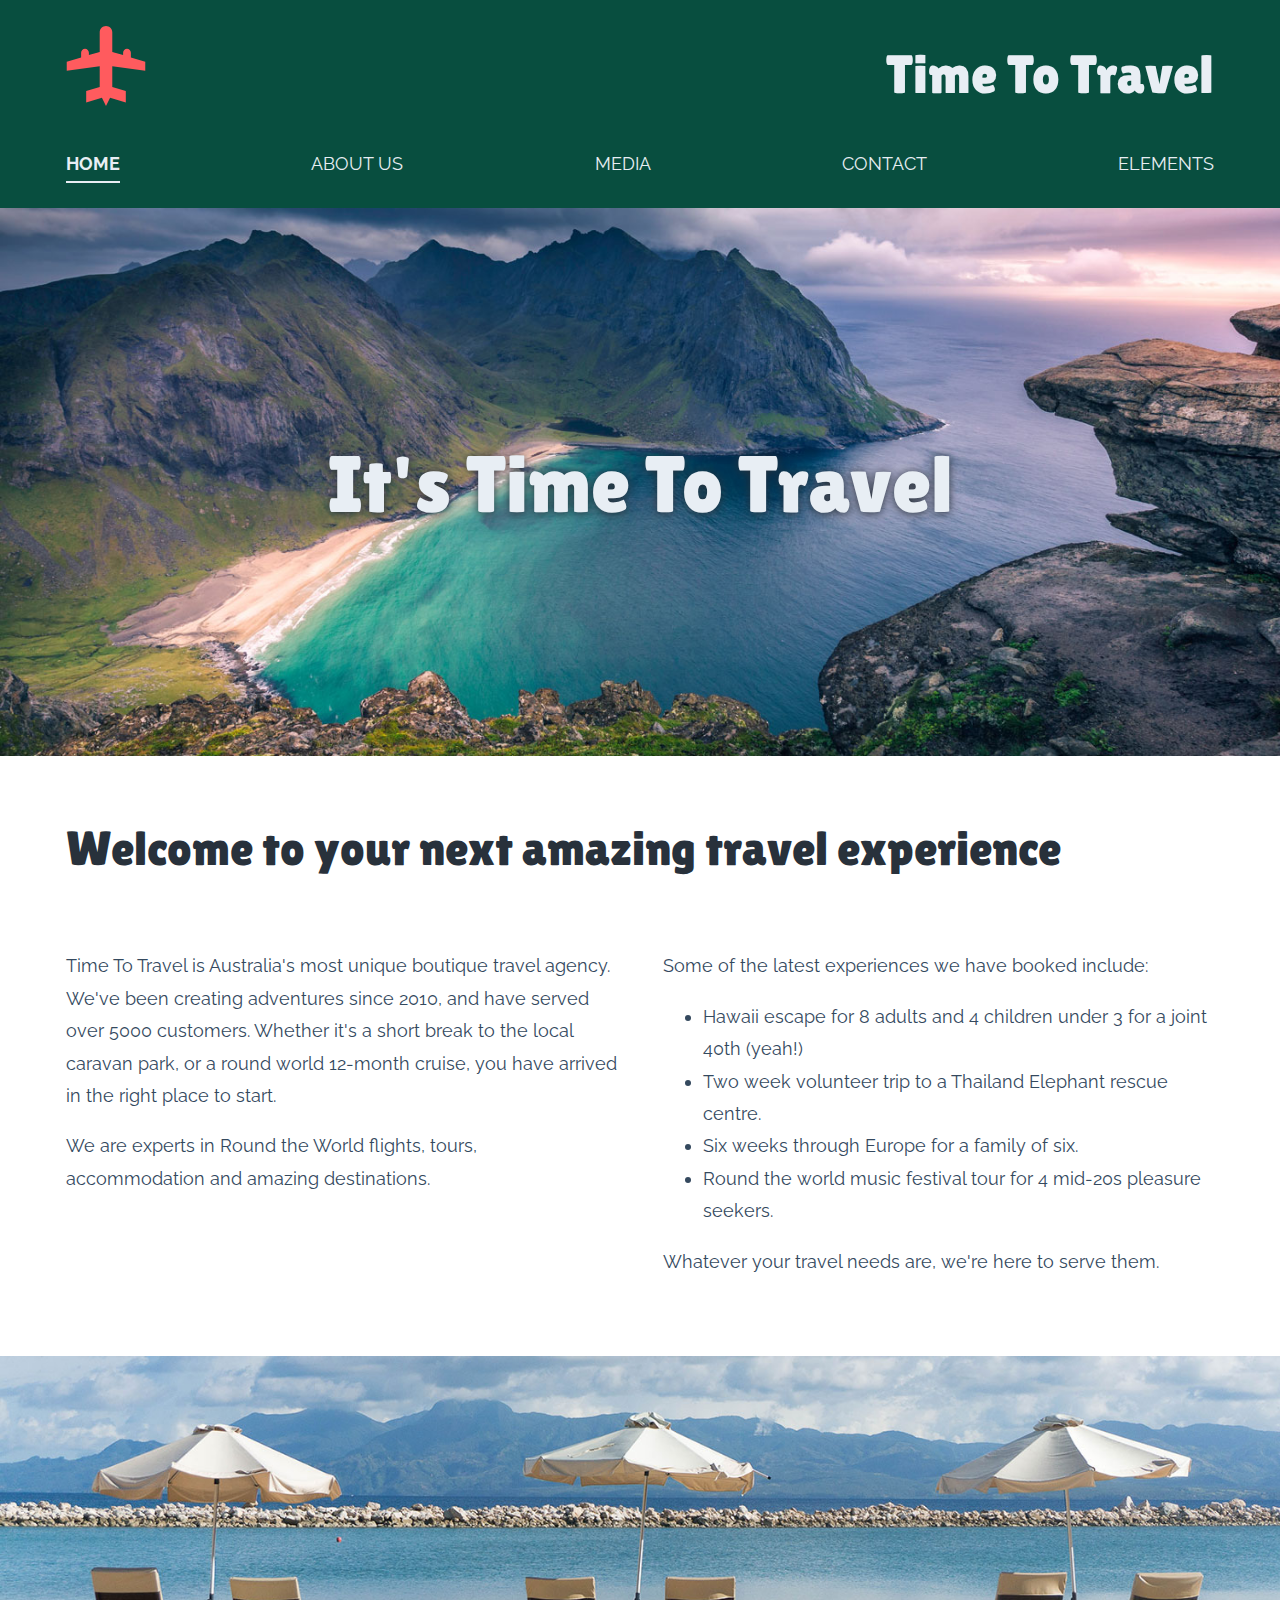
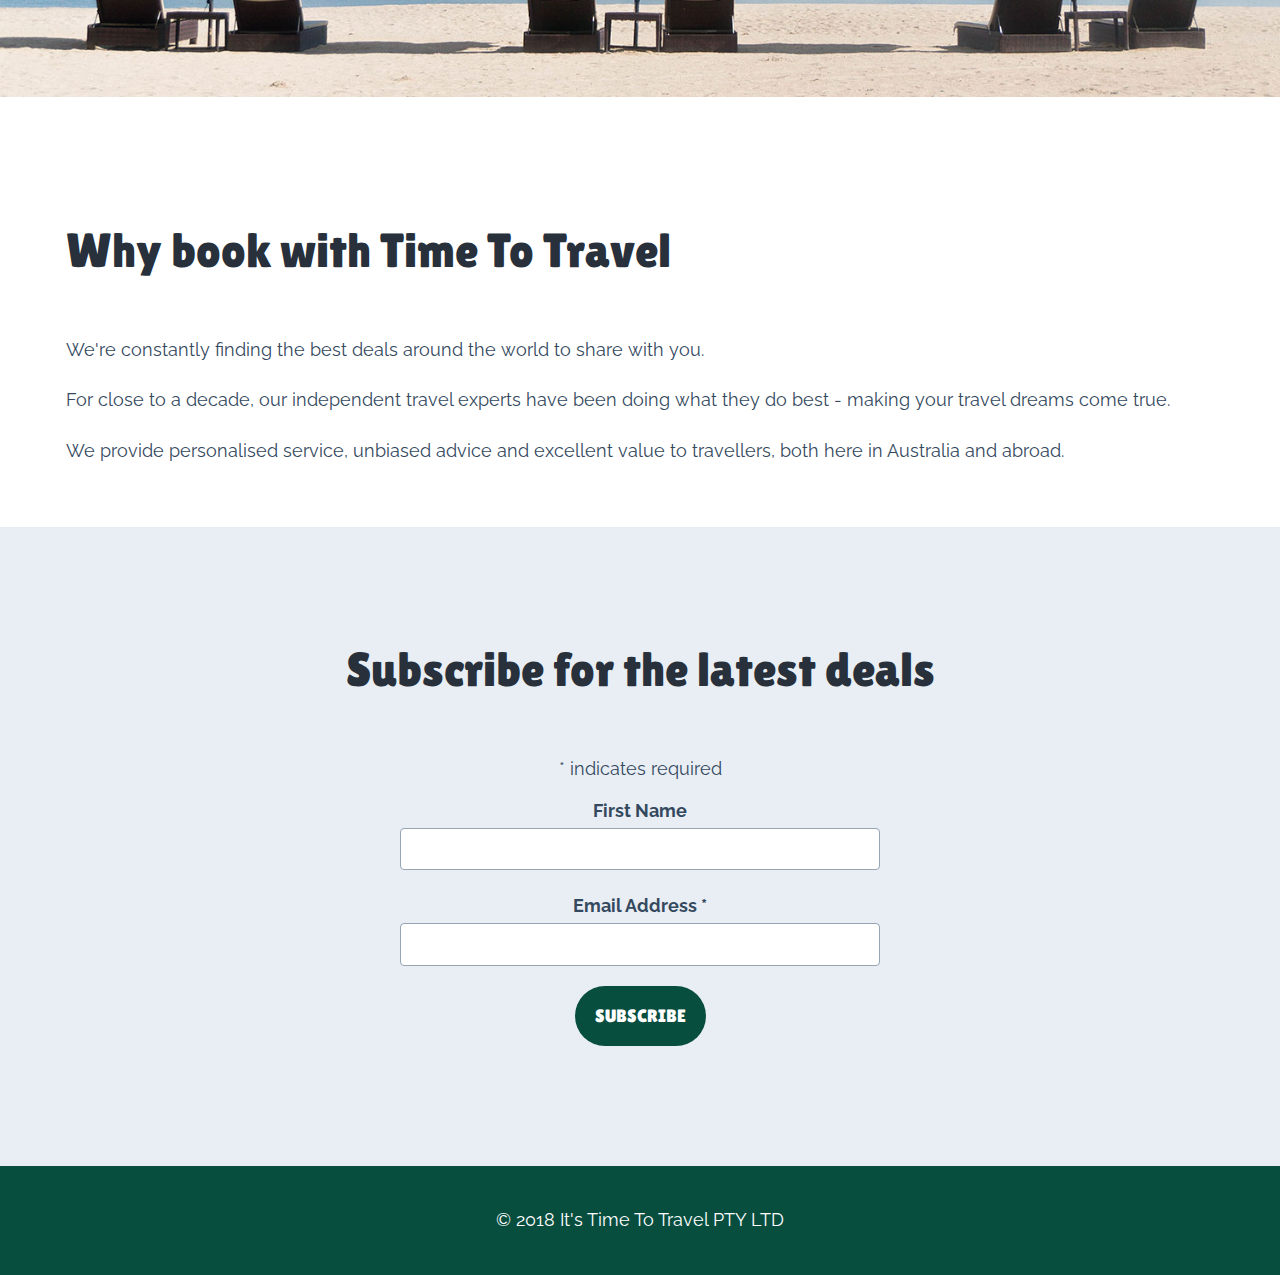
<file: index.html>
<!doctype html>

<html>
  <head>
    <meta charset="utf-8">

    <title>Great travel deals from It's Time To Travel</title>

    <meta name="description"
      content="Find exclusive boutique holidays, cruises & tours from Australia's leading travel agent. Time to Travel has the most experienced travel team in Australia.">

    <meta name="viewport" content="width=device-width, initial-scale=1">

    <link rel="stylesheet" href="resources/css/normalize.css">

    <link rel="stylesheet" href="resources/css/main.css">


    <link rel="apple-touch-icon" sizes="180x180" href="resources/icons/apple-touch-icon.png">
    <link rel="icon" type="image/png" sizes="32x32" href="resources/icons/favicon-32x32.png">
    <link rel="icon" type="image/png" sizes="16x16" href="resources/icons/favicon-16x16.png">
    <link rel="manifest" href="resources/icons/site.webmanifest">
    <link rel="mask-icon" href="resources/icons/safari-pinned-tab.svg" color="#5bbad5">
    <link rel="shortcut icon" href="resources/icons/favicon.ico">
    <meta name="msapplication-TileColor" content="#2b5797">
    <meta name="msapplication-config" content="resources/icons/browserconfig.xml">
    <meta name="theme-color" content="#ffffff">

  </head>

  <body>
    <header>
      <div class="layout-wide">
        <div class="logo-wrapper">
          <a href="index.html">
            <img
              src="resources/images/logo.svg"
              alt="Time To Travel logo"
              class="logo">
          </a>
        </div>

        <div class="site-title">
          Time To Travel

        </div>
      </div>

      <!-- this is a comment  -->
    </header>

    <div class="navigation">

        <button class="nav-prompt">Open Navigation</button>

        <nav class="layout-wide nav-inner" aria-expanded="false">

            <ul>
                <li>
                        <a href="index.html" class="active">Home</a>
                </li>

                <li>
                    <a href="about.html">About Us</a>
                </li>

                <li>
                    <a href="media.html">Media</a>
                </li>

                <li>
                    <a href="contact.html">Contact</a>
                </li>

                <li>
                    <a href="elements.html">Elements</a>
                </li>

            </ul>

        </nav>

    </div>

    <main>

        <section class="hero-module">

            <img src="resources/images/norway-1400.jpg"
            srcset="resources/images/norway-1400.jpg 1400w,
            resources/images/norway-800.jpg 800w,
            resources/images/norway-500.jpg 500w"
            alt="Kvalvika Beach in Norway">


            <div class="hero-content">

                <h1 class="heading-main layout-wide">It's Time To Travel</h1>
            </div>

        </section>

        <section class="layout-wide">

                <h2>Welcome to your next amazing travel experience</h2>

                <div class="content-area-grid">
                    <div class="content-block">
                        <p>Time To Travel is Australia's most unique boutique travel agency. We've been creating adventures since 2010, and have served over 5000 customers. Whether it's a short break to the local caravan park, or a round world 12-month cruise, you have arrived in the right place to start.</p>

                        <p>We are experts in Round the World flights, tours, accommodation and amazing destinations.</p>

                </div>

                    <div class="content-block">
                        <p>Some of the latest experiences we have booked include:</p>
                    <ul>
                        <li>Hawaii escape for 8 adults and 4 children under 3 for a joint 40th (yeah!)</li>
                        <li>Two week volunteer trip to a Thailand Elephant rescue centre.</li>
                        <li>Six weeks through Europe for a family of six.</li>
                        <li>Round the world music festival tour for 4 mid-20s pleasure seekers.</li>
                    </ul>

                    <p>Whatever your travel needs are, we're here to serve them.</p>
                
                </div>
                
            </div>
                
        </section>
      

        <img src="resources/images/beach-wide-1500.jpg"
              srcset="resources/images/beach-wide-1500.jpg 1500w,
              resources/images/beach-wide-750.jpg 750w"
              class="layout-full-width" alt="">

          <section class="layout-wide">

                  <h2>Why book with Time To Travel</h2>

                  <p>We're constantly finding the best deals around the world to share with you.</p>

                  <p>For close to a decade, our independent travel experts have been doing what they do best - making your travel dreams come true.</p>

                  <p>We provide personalised service, unbiased advice and excellent value to travellers, both here in Australia and abroad.</p>

          </section>



    </main>

    <footer>


      
      <div class="footer-subscribe">

        <div class="layout-wide">
          <!-- Begin Mailchimp Signup Form -->

          <div id="mc_embed_signup">
            <form
              action="https://whiteroomstudio.us19.list-manage.com/subscribe/post?u=d51adedbce4c8746e98c40028&amp;id=7d6bd592b6"
              method="post"
              id="mc-embedded-subscribe-form"
              name="mc-embedded-subscribe-form"
              class="validate"
              target="_blank"
              novalidate
            >
              <div id="mc_embed_signup_scroll">
                <h2>Subscribe for the latest deals</h2>
                <div class="indicates-required">
                  <span class="asterisk">*</span> indicates required
                </div>
                <div class="mc-field-group">
                  <label for="mce-FNAME">First Name </label>
                  <input
                    type="text"
                    value=""
                    name="FNAME"
                    class=""
                    id="mce-FNAME"
                  />
                </div>
                <div class="mc-field-group">
                  <label for="mce-EMAIL"
                    >Email Address <span class="asterisk">*</span>
                  </label>
                  <input
                    type="email"
                    value=""
                    name="EMAIL"
                    class="required email"
                    id="mce-EMAIL"
                  />
                </div>
                <div id="mce-responses" class="clear">
                  <div
                    class="response"
                    id="mce-error-response"
                    style="display:none"
                  ></div>
                  <div
                    class="response"
                    id="mce-success-response"
                    style="display:none"
                  ></div>
                </div>
                <!-- real people should not fill this in and expect good things - do not remove this or risk form bot signups-->
                <div
                  style="position: absolute; left: -5000px;"
                  aria-hidden="true"
                >
                  <input
                    type="text"
                    name="b_d51adedbce4c8746e98c40028_7d6bd592b6"
                    tabindex="-1"
                    value=""
                  />
                </div>
                <div class="clear">
                  <input
                    type="submit"
                    value="Subscribe"
                    name="subscribe"
                    id="mc-embedded-subscribe"
                    class="button"
                  />
                </div>
              </div>
            </form>
          </div>
          <script
            type="text/javascript"
            src="//s3.amazonaws.com/downloads.mailchimp.com/js/mc-validate.js"
          ></script
          ><script type="text/javascript">
            (function($) {
              window.fnames = new Array();
              window.ftypes = new Array();
              fnames[1] = "FNAME";
              ftypes[1] = "text";
              fnames[0] = "EMAIL";
              ftypes[0] = "email";
            })(jQuery);
            var $mcj = jQuery.noConflict(true);
          </script>
          <!--End mc_embed_signup-->


        </div> <!-- layout-wide -->

      </div>  <!-- footer-subscribe -->

      <div class="footer-notices">
        <div class="layout-wide">
          <p class="copyright">&copy; 2018 It's Time To Travel PTY LTD</p>
        </div>        <!-- layout-wide -->
      </div>      <!-- footer-notices -->
    </footer>

    <script src="resources/js/css-var-polyfill.js"></script>

    <script src="resources/js/jquery.js"></script>

    <script src="resources/js/scripts.js"></script>

  </body>

</html>
</file>
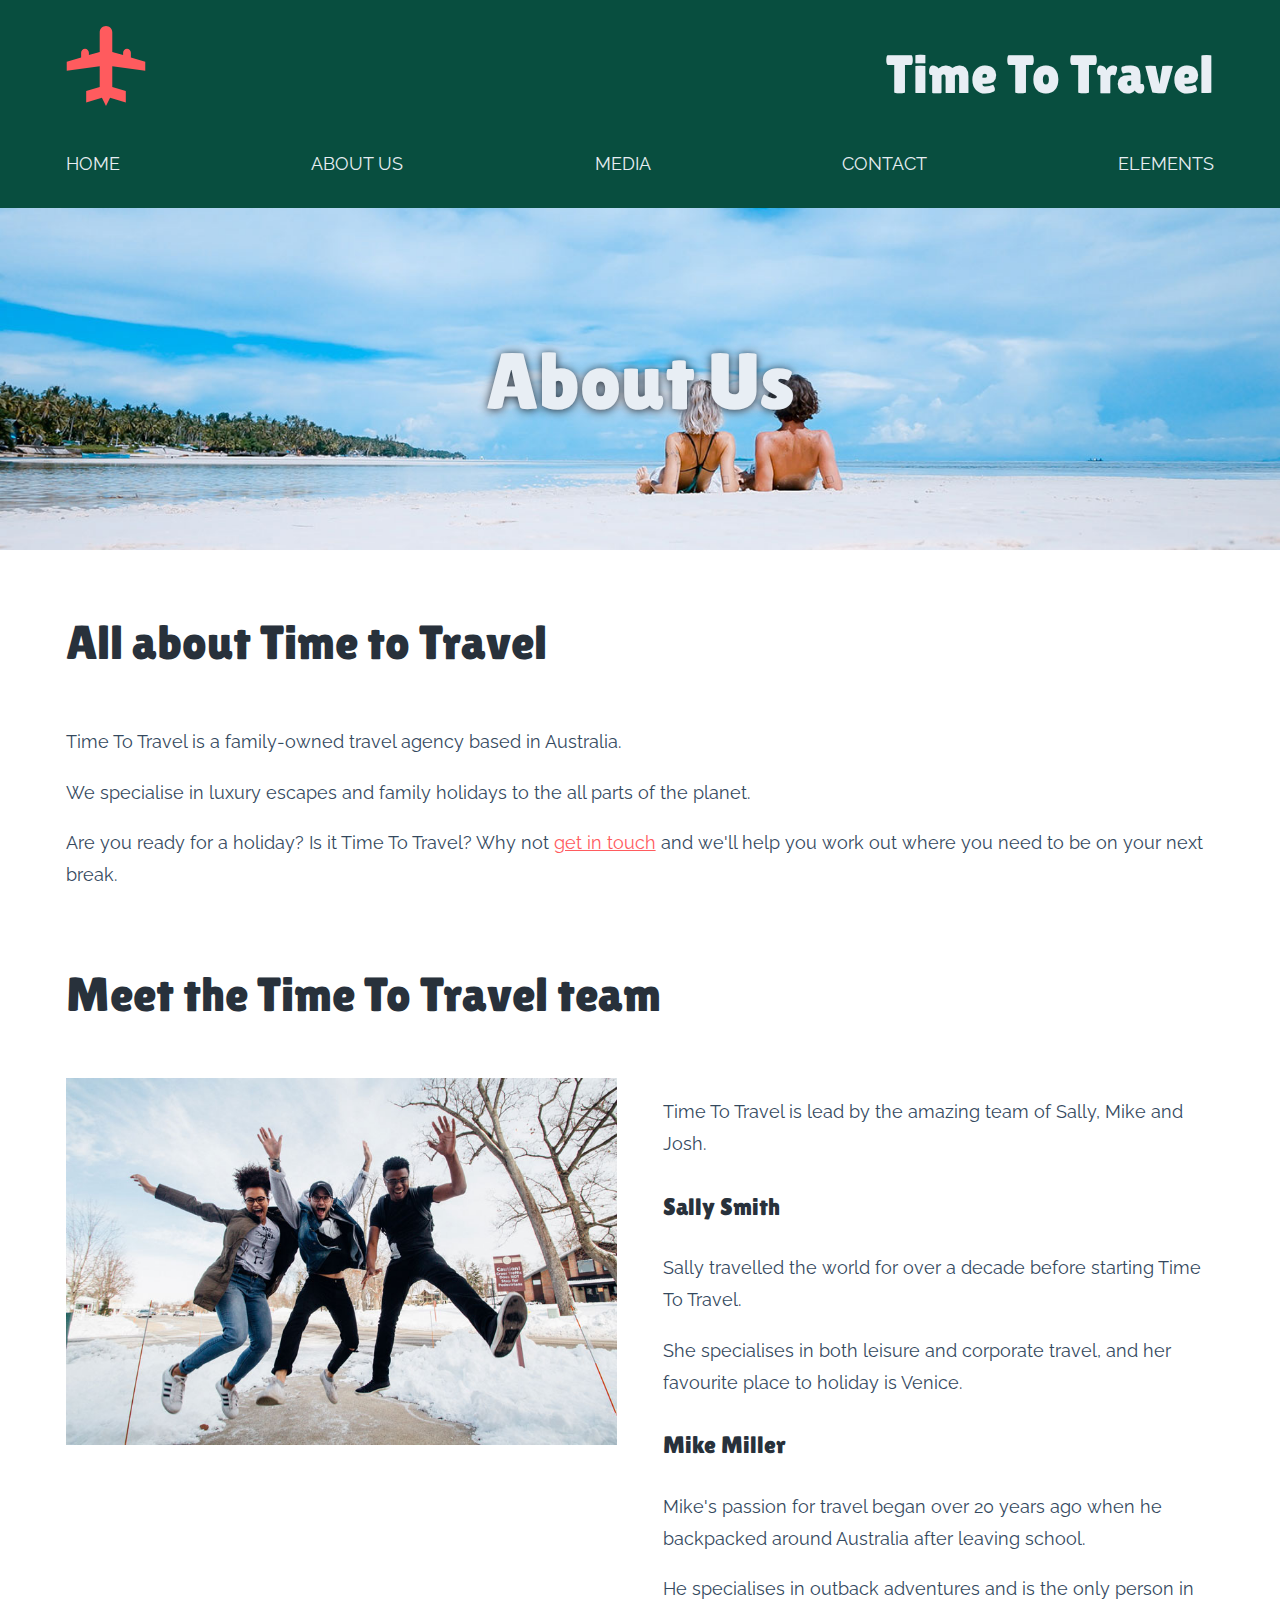
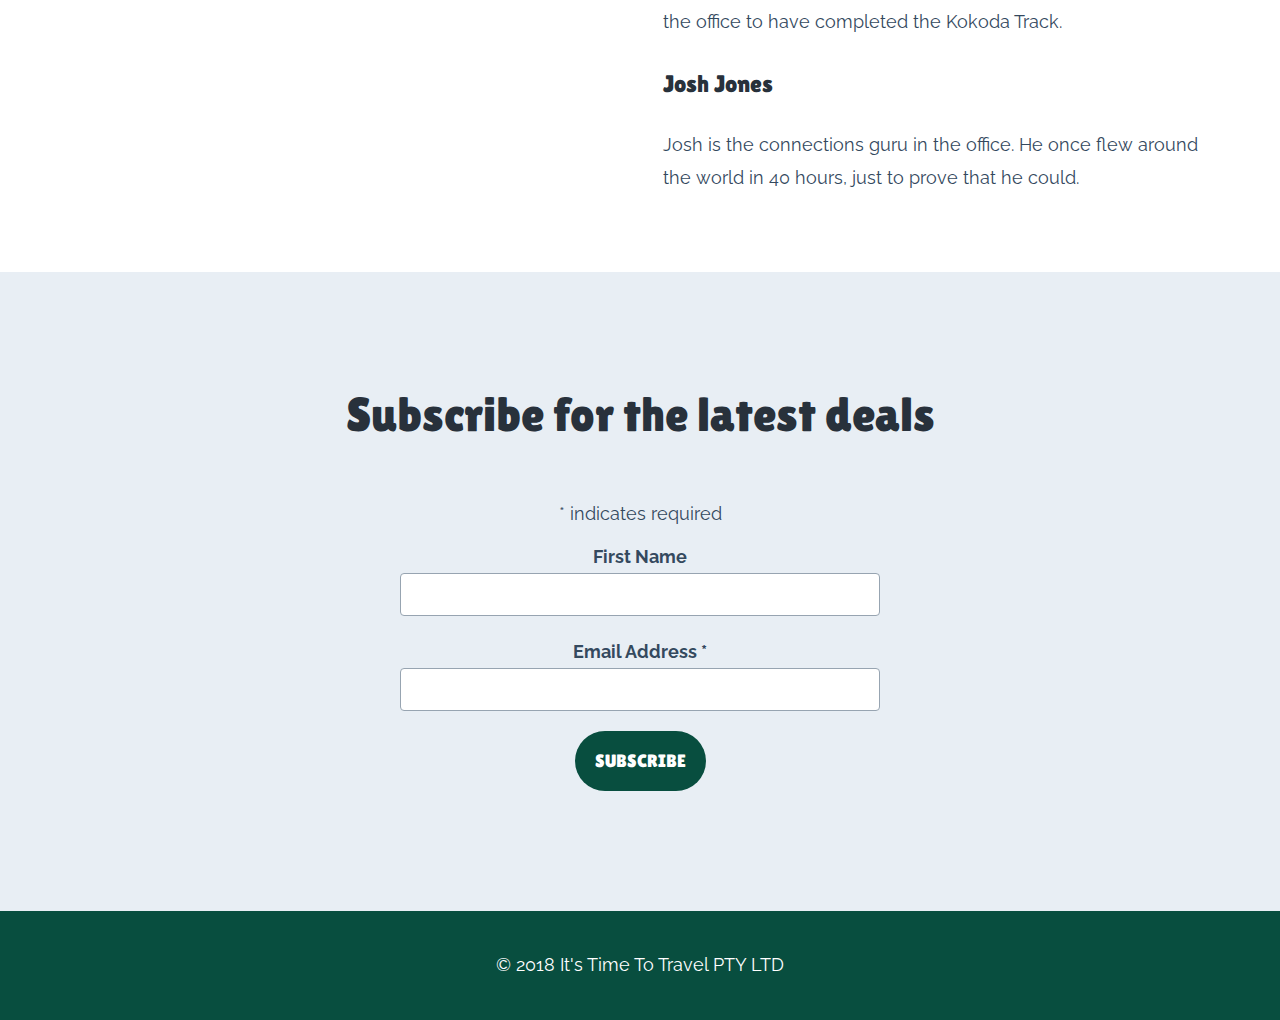
<file: About.html>
<!doctype html>

<html>
  <head>
    <meta charset="utf-8" />

    <title>About It's Time To Travel</title>

    <meta
      name="description"
      content="Find exclusive boutique holidays, cruises & tours from Australia's leading travel agent. Time to Travel has the most experienced travel team in Australia."
    >

    <meta name="viewport" content="width=device-width, initial-scale=1">

    <link rel="stylesheet" href="resources/css/normalize.css">

    <link rel="stylesheet" href="resources/css/main.css">


    <link rel="apple-touch-icon" sizes="180x180" href="resources/icons/apple-touch-icon.png">
    <link rel="icon" type="image/png" sizes="32x32" href="resources/icons/favicon-32x32.png">
    <link rel="icon" type="image/png" sizes="16x16" href="resources/icons/favicon-16x16.png">
    <link rel="manifest" href="resources/icons/site.webmanifest">
    <link rel="mask-icon" href="resources/icons/safari-pinned-tab.svg" color="#5bbad5">
    <link rel="shortcut icon" href="resources/icons/favicon.ico">
    <meta name="msapplication-TileColor" content="#2b5797">
    <meta name="msapplication-config" content="resources/icons/browserconfig.xml">
    <meta name="theme-color" content="#ffffff">

  </head>

  <body>
    <header>
      <div class="layout-wide">
        <div class="logo-wrapper">
          <a href="index.html">
            <img
              src="resources/images/logo.svg"
              alt="Time To Travel logo"
              class="logo">
          </a>
        </div>

        <div class="site-title">
          Time To Travel

        </div>
      </div>

      <!-- this is a comment  -->
    </header>

    <div class="navigation">

        <button class="nav-prompt">Open Navigation</button>

        <nav class="layout-wide nav-inner" aria-expanded="false">

            <ul>
                <li>
                        <a href="index.html">Home</a>
                </li>

                <li>
                    <a href="about.html">About Us</a>
                </li>

                <li>
                    <a href="media.html">Media</a>
                </li>

                <li>
                    <a href="contact.html">Contact</a>
                </li>

                <li>
                    <a href="elements.html">Elements</a>
                </li>

            </ul>

        </nav>

    </div>

    <main>

               <section class="hero-module">

            <img src="resources/images/people-wide-1500.jpg" 
            srcset="resources/images/people-wide-1500.jpg 1500w,resources/images/people-wide-750.jpg 750w"
            
            alt="People sunbathing on the beach.">

            <div class="hero-content">

                <h1 class="heading-main layout-wide">About Us</h1>
            </div>

        </section>


        <section class="layout-wide">

          <h2>All about Time to Travel</h2>

          <p>Time To Travel is a family-owned travel agency based in Australia.</p>

          <p>We specialise in luxury escapes and family holidays to the all parts of the planet.</p>

          <p>Are you ready for a holiday? Is it Time To Travel?
          Why not 
            <a href="contact.html">get in touch</a> and we'll help you work out where you need to be on your next break.</p>

        </section>

        <section class="layout-wide">

            <h2>Meet the Time To Travel team</h2>

            <div class="content-area content-area-grid">

            <div class="content-block">
            <img src="resources/images/the-time-to-travel-team.jpg" alt="The Time To Travel team">
            </div>

            <div class="content-block">

                <p>Time To Travel is lead by the amazing team of Sally, Mike and Josh.</p>

                <h3>Sally Smith</h3>
                <p>Sally travelled the world for over a decade before starting Time To Travel. </p>
                <p>She specialises in both leisure and corporate travel, and her favourite place to holiday is Venice.</p>

                <h3>Mike Miller</h3>
                <p>Mike's passion for travel began over 20 years ago when he backpacked around Australia after leaving school.</p>

                <p>He specialises in outback adventures and is the only person in the office to have completed the Kokoda 
                Track.</p>

                <h3>Josh Jones</h3>
                <p>Josh is the connections guru in the office. He once flew around the world in 40 hours, just to prove that he could.</p>

            </div>

            </div>

        </section>



    </main>

    <footer>

      <div class="footer-subscribe">

        <div class="layout-wide">
          <!-- Begin Mailchimp Signup Form -->

          <div id="mc_embed_signup">
            <form
              action="https://whiteroomstudio.us19.list-manage.com/subscribe/post?u=d51adedbce4c8746e98c40028&amp;id=7d6bd592b6"
              method="post"
              id="mc-embedded-subscribe-form"
              name="mc-embedded-subscribe-form"
              class="validate"
              target="_blank"
              novalidate
            >
              <div id="mc_embed_signup_scroll">
                <h2>Subscribe for the latest deals</h2>
                <div class="indicates-required">
                  <span class="asterisk">*</span> indicates required
                </div>
                <div class="mc-field-group">
                  <label for="mce-FNAME">First Name </label>
                  <input
                    type="text"
                    value=""
                    name="FNAME"
                    class=""
                    id="mce-FNAME"
                  />
                </div>
                <div class="mc-field-group">
                  <label for="mce-EMAIL"
                    >Email Address <span class="asterisk">*</span>
                  </label>
                  <input
                    type="email"
                    value=""
                    name="EMAIL"
                    class="required email"
                    id="mce-EMAIL"
                  />
                </div>
                <div id="mce-responses" class="clear">
                  <div
                    class="response"
                    id="mce-error-response"
                    style="display:none"
                  ></div>
                  <div
                    class="response"
                    id="mce-success-response"
                    style="display:none"
                  ></div>
                </div>
                <!-- real people should not fill this in and expect good things - do not remove this or risk form bot signups-->
                <div
                  style="position: absolute; left: -5000px;"
                  aria-hidden="true"
                >
                  <input
                    type="text"
                    name="b_d51adedbce4c8746e98c40028_7d6bd592b6"
                    tabindex="-1"
                    value=""
                  />
                </div>
                <div class="clear">
                  <input
                    type="submit"
                    value="Subscribe"
                    name="subscribe"
                    id="mc-embedded-subscribe"
                    class="button"
                  />
                </div>
              </div>
            </form>
          </div>
          <script
            type="text/javascript"
            src="//s3.amazonaws.com/downloads.mailchimp.com/js/mc-validate.js"
          ></script
          ><script type="text/javascript">
            (function($) {
              window.fnames = new Array();
              window.ftypes = new Array();
              fnames[1] = "FNAME";
              ftypes[1] = "text";
              fnames[0] = "EMAIL";
              ftypes[0] = "email";
            })(jQuery);
            var $mcj = jQuery.noConflict(true);
          </script>
          <!--End mc_embed_signup-->


        </div> <!-- layout-wide -->

      </div>  <!-- footer-subscribe -->

      <div class="footer-notices">
        <div class="layout-wide">
          <p class="copyright">&copy; 2018 It's Time To Travel PTY LTD</p>
        </div>        <!-- layout-wide -->
      </div>      <!-- footer-notices -->
    </footer>

    <script src="resources/js/css-var-polyfill.js"></script>

    <script src="resources/js/jquery.js"></script>

    <script src="resources/js/scripts.js"></script>

  </body>

</html>
</file>
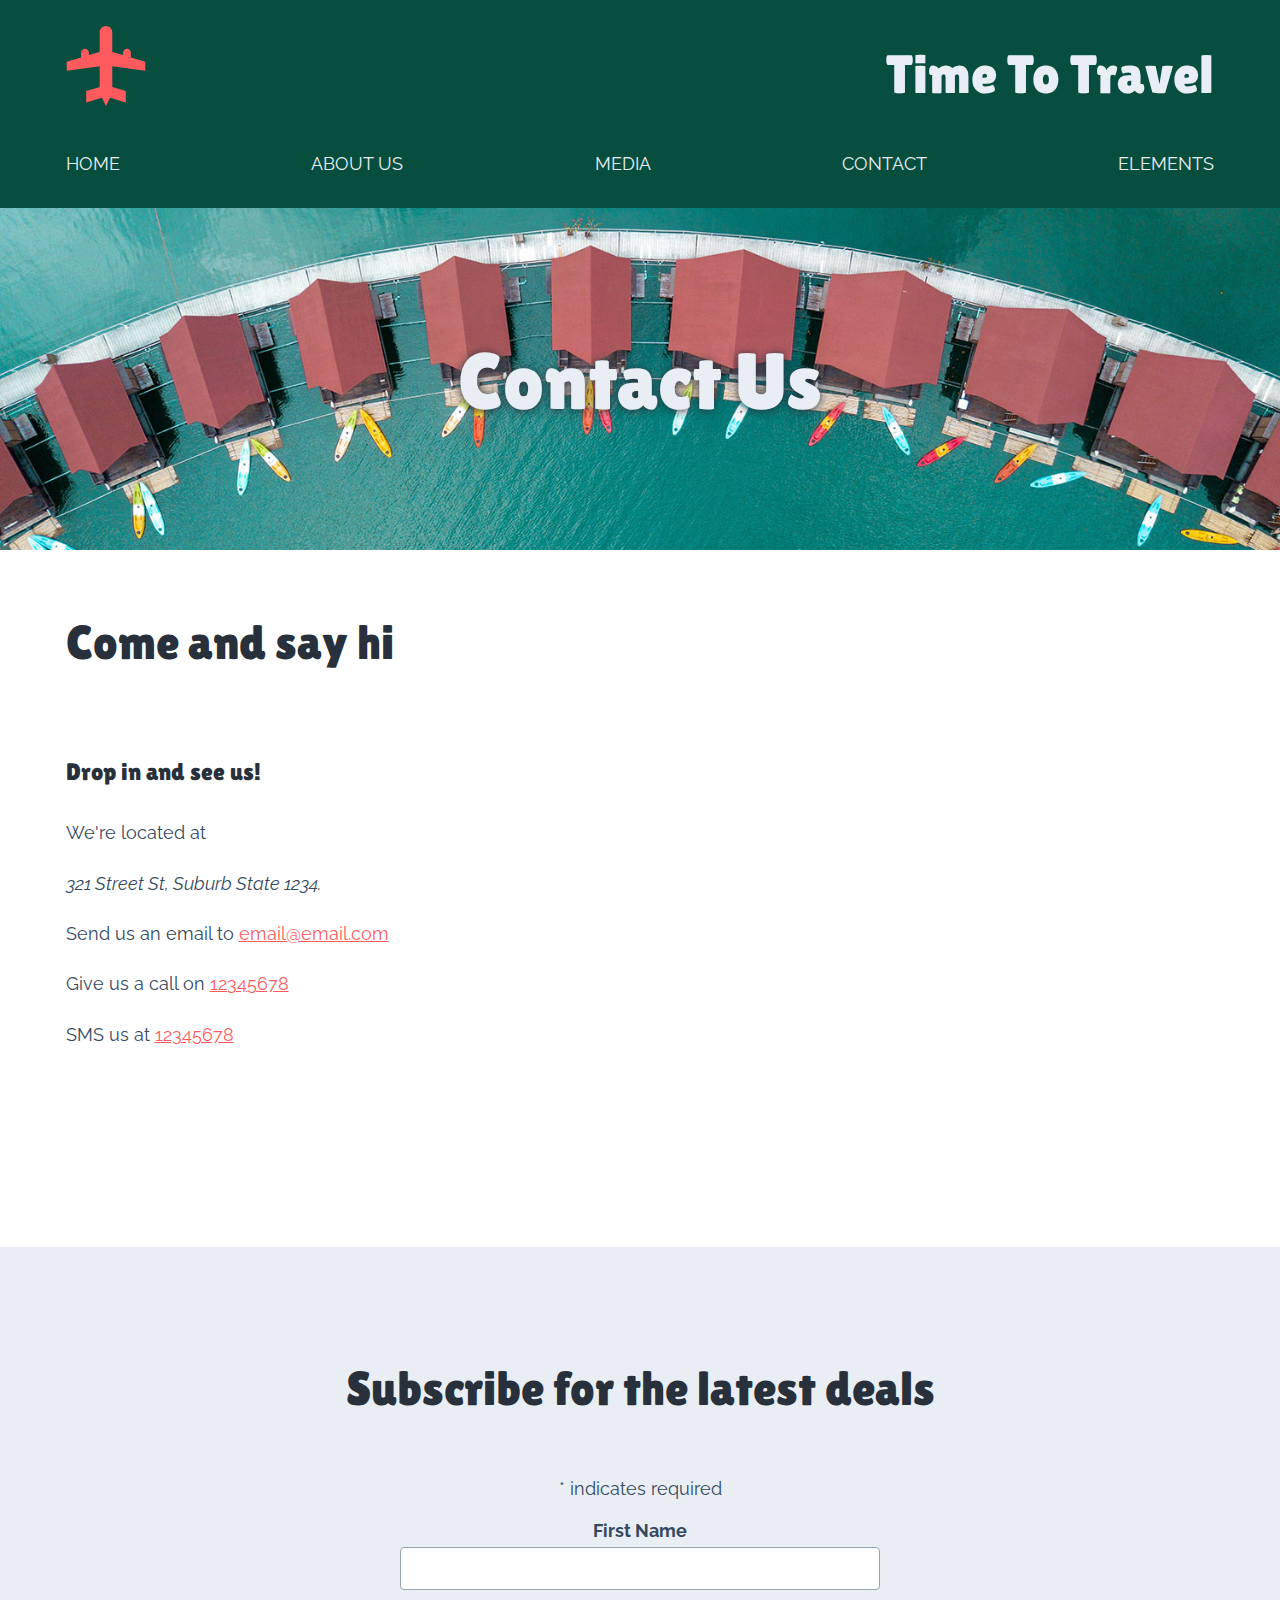
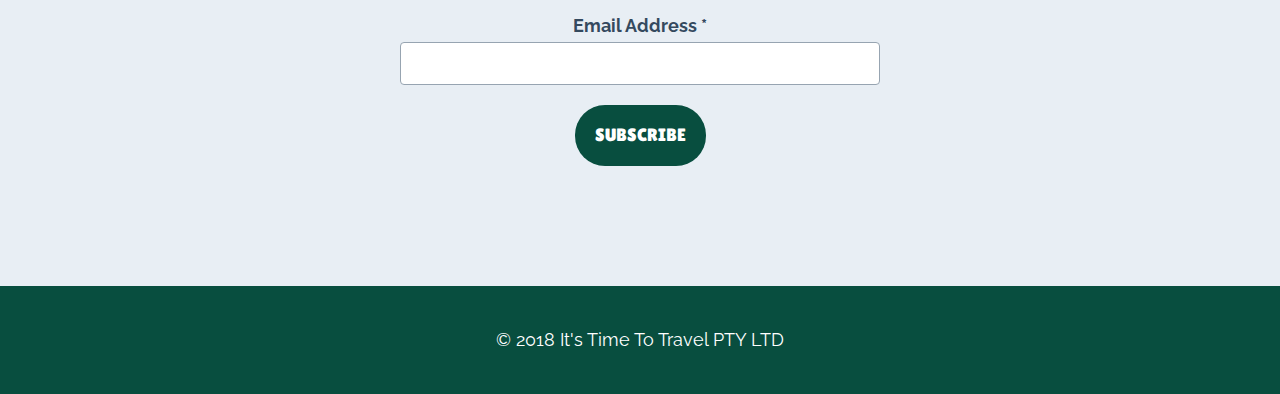
<file: Contact.html>
<!doctype html>

<html>
  <head>
    <meta charset="utf-8" />

    <title>Great travel deals from It's Time To Travel</title>

    <meta name="description"
      content="Find exclusive boutique holidays, cruises & tours from Australia's leading travel agent. Time to Travel has the most experienced travel team in Australia.">

    <meta name="viewport" content="width=device-width, initial-scale=1">

    <link rel="stylesheet" href="resources/css/normalize.css">

    <link rel="stylesheet" href="resources/css/main.css">


    <link rel="apple-touch-icon" sizes="180x180" href="resources/icons/apple-touch-icon.png">
    <link rel="icon" type="image/png" sizes="32x32" href="resources/icons/favicon-32x32.png">
    <link rel="icon" type="image/png" sizes="16x16" href="resources/icons/favicon-16x16.png">
    <link rel="manifest" href="resources/icons/site.webmanifest">
    <link rel="mask-icon" href="resources/icons/safari-pinned-tab.svg" color="#5bbad5">
    <link rel="shortcut icon" href="resources/icons/favicon.ico">
    <meta name="msapplication-TileColor" content="#2b5797">
    <meta name="msapplication-config" content="resources/icons/browserconfig.xml">
    <meta name="theme-color" content="#ffffff">

  </head>

  <body>
    <header>
      <div class="layout-wide">
        <div class="logo-wrapper">
          <a href="index.html">
            <img src="resources/images/logo.svg"
              alt="Time To Travel logo"
              class="logo">
          </a>
        </div>

        <div class="site-title">
          Time To Travel

        </div>
      </div>

      <!-- this is a comment  -->
    </header>

    <div class="navigation">

        <button class="nav-prompt">Open Navigation</button>

        <nav class="layout-wide nav-inner" aria-expanded="false">

            <ul>
                <li>
                        <a href="index.html">Home</a>
                </li>

                <li>
                    <a href="about.html">About Us</a>
                </li>

                <li>
                    <a href="media.html">Media</a>
                </li>

                <li>
                    <a href="contact.html">Contact</a>
                </li>

                <li>
                    <a href="elements.html">Elements</a>
                </li>

            </ul>

        </nav>

    </div>

    <main>

               <section class="hero-module">

            <img src="resources/images/thailand-wide-1500.jpg"
            srcset="resources/images/thailand-wide-1500.jpg 1500w,
            resources/images/thailand-wide-750.jpg 750w"
            alt="Khoa Sok, Thailand.">

            <div class="hero-content">

                <h1 class="heading-main layout-wide">Contact Us</h1>
            </div>

        </section>


        <section class="layout-wide">

            <h2>Come and say hi</h2>

              <div class="content-area-grid">

                <div class="content-block">

                    <h3>Drop in and see us!</h3>

                    <p>We're located at <address>321 Street St, Suburb State 1234.</address></p>

                    <p>Send us an email to 
                        <a href="mailto:email@email.com">email@email.com</a></p>

                    <p>Give us a call on <a href="tel:12345678">12345678</a></p>

                    <p>SMS us at <a href="sms:12345678">12345678</a></p>


                </div>

                <div class="content-block">

                    <iframe src="https://www.google.com/maps/embed?pb=!1m18!1m12!1m3!1d4090.2778320921643!2d153.02162666115498!3d-27.46038582366791!2m3!1f0!2f0!3f0!3m2!1i1024!2i768!4f13.1!3m3!1m2!1s0x6b9159f9030fc245%3A0x717b2f2e73ec8a49!2sThe+Johnson!5e0!3m2!1sen!2sau!4v1549412079761" width="600" height="450" frameborder="0" style="border:0" allowfullscreen></iframe>

                </div>

              </div>

        </section>


    </main>

    <footer>

      <div class="footer-subscribe">

        <div class="layout-wide">
          <!-- Begin Mailchimp Signup Form -->

          <div id="mc_embed_signup">
            <form
              action="https://whiteroomstudio.us19.list-manage.com/subscribe/post?u=d51adedbce4c8746e98c40028&amp;id=7d6bd592b6"
              method="post"
              id="mc-embedded-subscribe-form"
              name="mc-embedded-subscribe-form"
              class="validate"
              target="_blank"
              novalidate
            >
              <div id="mc_embed_signup_scroll">
                <h2>Subscribe for the latest deals</h2>
                <div class="indicates-required">
                  <span class="asterisk">*</span> indicates required
                </div>
                <div class="mc-field-group">
                  <label for="mce-FNAME">First Name </label>
                  <input
                    type="text"
                    value=""
                    name="FNAME"
                    class=""
                    id="mce-FNAME"
                  />
                </div>
                <div class="mc-field-group">
                  <label for="mce-EMAIL"
                    >Email Address <span class="asterisk">*</span>
                  </label>
                  <input
                    type="email"
                    value=""
                    name="EMAIL"
                    class="required email"
                    id="mce-EMAIL"
                  />
                </div>
                <div id="mce-responses" class="clear">
                  <div
                    class="response"
                    id="mce-error-response"
                    style="display:none"
                  ></div>
                  <div
                    class="response"
                    id="mce-success-response"
                    style="display:none"
                  ></div>
                </div>
                <!-- real people should not fill this in and expect good things - do not remove this or risk form bot signups-->
                <div
                  style="position: absolute; left: -5000px;"
                  aria-hidden="true"
                >
                  <input
                    type="text"
                    name="b_d51adedbce4c8746e98c40028_7d6bd592b6"
                    tabindex="-1"
                    value=""
                  />
                </div>
                <div class="clear">
                  <input
                    type="submit"
                    value="Subscribe"
                    name="subscribe"
                    id="mc-embedded-subscribe"
                    class="button"
                  />
                </div>
              </div>
            </form>
          </div>
          <script
            type="text/javascript"
            src="//s3.amazonaws.com/downloads.mailchimp.com/js/mc-validate.js"
          ></script
          ><script type="text/javascript">
            (function($) {
              window.fnames = new Array();
              window.ftypes = new Array();
              fnames[1] = "FNAME";
              ftypes[1] = "text";
              fnames[0] = "EMAIL";
              ftypes[0] = "email";
            })(jQuery);
            var $mcj = jQuery.noConflict(true);
          </script>
          <!--End mc_embed_signup-->


        </div> <!-- layout-wide -->

      </div>  <!-- footer-subscribe -->

      <div class="footer-notices">
        <div class="layout-wide">
          <p class="copyright">&copy; 2018 It's Time To Travel PTY LTD</p>
        </div>        <!-- layout-wide -->
      </div>      <!-- footer-notices -->
    </footer>

    <script src="resources/js/css-var-polyfill.js"></script>

    <script src="resources/js/jquery.js"></script>

    <script src="resources/js/scripts.js"></script>

  </body>

</html>
</file>
<file: resources/css/main.css>
@import url('https://fonts.googleapis.com/css?family=Lilita+One|Raleway');

/* -------------------- VARIABLES */

:root {
    --font-default: Raleway, sans-serif;

    --font-heading: "Lilita One", cursive;

      /* Colors */
  --color-green: #084e3f;
  --color-red: #ff5b5e;
  --color-deep-blue: #28313b;
  --color-light-grey: #97a4b1;
  --color-mid-blue: #34495e;
  --color-almost-white: #e8eef4;

  /* abstract colors out */
  --main-text-color: var(--color-mid-blue);
  --strong-text-color: var(--color-deep-blue);
  --alternative-text-color: var(--color-almost-white);
  --error-color: var(--color-red);
  --border-color: var(--color-light-grey);

  --secondary-bg-color: var(--color-almost-white);
  --alternative-bg-color: var(--color-green);

 /* measurements*/
  --padder: 3%;
  --spacer: 20px;
  --spacer-large: 60px;
  --transition-time: 0.3s;

  --area-wide: 1200px;

/* font sizes */
  --font-size-site-title: 32px;
  --font-size-page-title: 40px;
  --font-size-section-title: 30px;
  --font-size-sub-title: 24px;
  --font-size-heading-small: 16px;

}

@media screen and (min-width: 800px) {
    :root {
      --font-size-site-title: 54px;
      --font-size-page-title: 80px;
      --font-size-section-title: 48px;
  
      --padder: 2%;
    }

  }   
/* -------------------- GLOBAL DEFAULTS */

* {
    box-sizing: border-box;
  }

  body {
    font-family: var(--font-default);
    color: var(--main-text-color);
    font-size: 18px;
    line-height: 1.8;
  }
  
  img,
  video {
    max-width: 100%;
    height: auto;
  }
  
  iframe {
    max-width: 100%;    /* makes sure that iframe doesn't bust out of the page */
  }     
  
  

/* -------------------- HEADINGS AND TYPE */

h1,
h2,
h3,
h4 {
  font-family: var(--font-heading);
  font-weight: normal;
  color: var(--strong-text-color);
}

h1 {
    font-size: var(--font-size-page-title);
  }
  
  h2 {
    font-size: var(--font-size-section-title);
  }
  
  h3 {
    font-size: var(--font-size-sub-title);
  }

  a {
    color: var(--error-color);
    transition: var(--transition-time);
  }
  
  a:hover {
    color: var(--strong-text-color);
  }
  

/* -------------------- LAYOUTS */

.layout-wide,
.layout-full-width {
  margin-bottom: var(--spacer-large);
}

.layout-full-width {
  width: 100%;
}

.layout-wide {
    max-width: var(--area-wide);
    padding-left: var(--padder);
    padding-right: var(--padder);
  
    margin-left: auto;
    margin-right: auto;
  }
  

/* -------------------- HEADER */

header {
    
    background-color: var(--alternative-bg-color);
    padding-top: var(--padder);

    }

header .layout-wide {
        overflow: hidden;
        margin-bottom: 0;
      }
      
.logo-wrapper {
        width: 20%;
        float: left;
      }

      
      .logo {
        max-width: 80px;
        width: 100%;
        }
      
        .site-title {
        font-family: var(--font-heading);
        font-size: var(--font-size-site-title);
        color: var(--alternative-text-color);

        width: 80%;
        float: right;
        text-align: right;
        }

/* -------------------- NAVIGATION */

.navigation {
  background-color: var(--alternative-bg-color);
  position: sticky;
  top: 0;
  z-index: 10;
  }
 

  .nav-prompt {
  width: 100%;
  background-color: var(--alternative-bg-color);
  padding-top: var(--padder);
  padding-bottom: var(--padder);
  color: var(--alternative-text-color);
  border: none;
  border-top: 1px solid black;
  }

  .nav-inner {
    margin-bottom: 0;
  }
  
  .nav-inner ul {
    padding: 0;
    margin: 0;
    list-style: none;
  }

  .nav-inner li {
    text-align: center;
  }
  
  .nav-inner a {
    color: var(--alternative-text-color);
    text-decoration: none;
    text-transform: uppercase;
    padding: var(--spacer) 5px;
    border-bottom: 1px solid var(--alternative-text-color);
  
    display: block;

    transition: all var(--transition-time); /* for when we add hover on desktop view */
  }

  .nav-inner a:hover 
  .nav-inner a:focus {
    color: var(--error-color);
    border-bottom-color: currentColor;
  }


  
  @media screen and (min-width: 800px) {
    .nav-prompt {
      display: none;
    }
  
    .navigation {
      padding: var(--padder) 0;
    }

    .nav-inner ul {
      display: flex;
      justify-content: space-between;
    }

    .nav-inner a {
      border-bottom: 2px solid transparent;
      padding: 0;
    }
  }

  @media screen and (max-width: 800px) {
    .nav-inner {
      overflow: hidden;
      transition: var(--transition-time);
    }
  
    .nav-inner[aria-expanded="false"] {
      max-height: 0;
    }
  
    .nav-inner[aria-expanded="true"] {
      max-height: 100vh;
    }
  }
  
  .nav-inner .active {
    border-bottom-color: currentColor;
    font-weight: bold;
  }
  
/* } */

/* -------------------- FOOTER */

footer {
    background-color: var(--alternative-bg-color);
  }
  
  .footer-subscribe {
    background-color: var(--secondary-bg-color);
    padding-top: var(--spacer-large);
    padding-bottom: var(--spacer-large);
    text-align: center;
  }
  
  .footer-notices {
    padding-top: var(--spacer);
    padding-bottom: var(--spacer);
  }

  .footer-notices .layout-wide {
    margin-bottom: 0;
    text-align: center;
  }
  
  .copyright {
    color: white;
  }
  

/* -------------------- FORMS */

label {
    display: block;
    font-weight: bold;
    }

    input[type="text"],
    input[type="email"] {
    border: 1px solid var(--border-color);
    border-radius: 4px; /* could use a variable here*/
    background-color: #fff;
    padding: 10px;
    width: 480px;
    max-width: 100%;
    margin-bottom: var(--spacer);
    }

    input[type="submit"] {
        font-family: var(--font-heading);
        text-transform: uppercase;
      
        background-color: var(--alternative-bg-color);
        color: white;
      
        padding: var(--spacer);
        border: none;
        border-radius: 30px;
      
        transition: var(--transition-time);
      }
      
      input[type="submit"]:hover {
        background-color: var(--strong-text-color);
      }
      
      .indicates-required {
        margin-bottom: 10px;
      }
      

/* -------------------- MODULES */


@media screen and (min-width: 800px) {
  .hero-module {
    position: relative;
  }

  .hero-module img {
    width: 100%;
  }

  .hero-content {
    position: absolute;

    height: 100%;
    width: 100%;

    bottom: 0;

    display: flex;
    align-items: center;
  }

  .heading-main {
    color: var(--alternative-text-color);
    text-shadow: 0px 1px 10px var(--strong-text-color);
  }
}

/* grids */

@media screen and (min-width: 800px) {
  .content-area-grid {
    display: grid;
    grid-template-columns: 48% 48%;
    justify-content: space-between;
  }
}


  /* image gallery */
.image-gallery ul {

  list-style: none;
  margin: 0;
  padding: 0;

  overflow: hidden;

}

.image-gallery li {
  float: left; 
  max-width: 250px;
  margin: 10px;
}


.image-gallery a img {
  filter: grayscale(70%);
  transition: var(--transition-time);
  box-shadow: 0px 1px 10px var(--strong-text-color);

}

.image-gallery a:hover img {
  transform: scale(1.1);
  filter: unset;
}


/* animations */

@keyframes fadein {

  0% {
    opacity: 0;
  }

  100% {
    opacity: 1;
  }
}


main {
  animation-name: fadein;
  animation-duration: var(--transition-time);
}


@keyframes spin {
  100% {
    
    transform: rotate(360deg);
  
  }
}

.logo-wrapper a:hover img {
  /* animation: spin 0.5s linear ; */
  animation-name: spin;
  animation-duration: 1s;

  animation-iteration-count: infinite;   /* we could probably leave this out, or set to 1 */

  animation-timing-function: linear;  /* smooth - no easing in or out */

}
</file>
